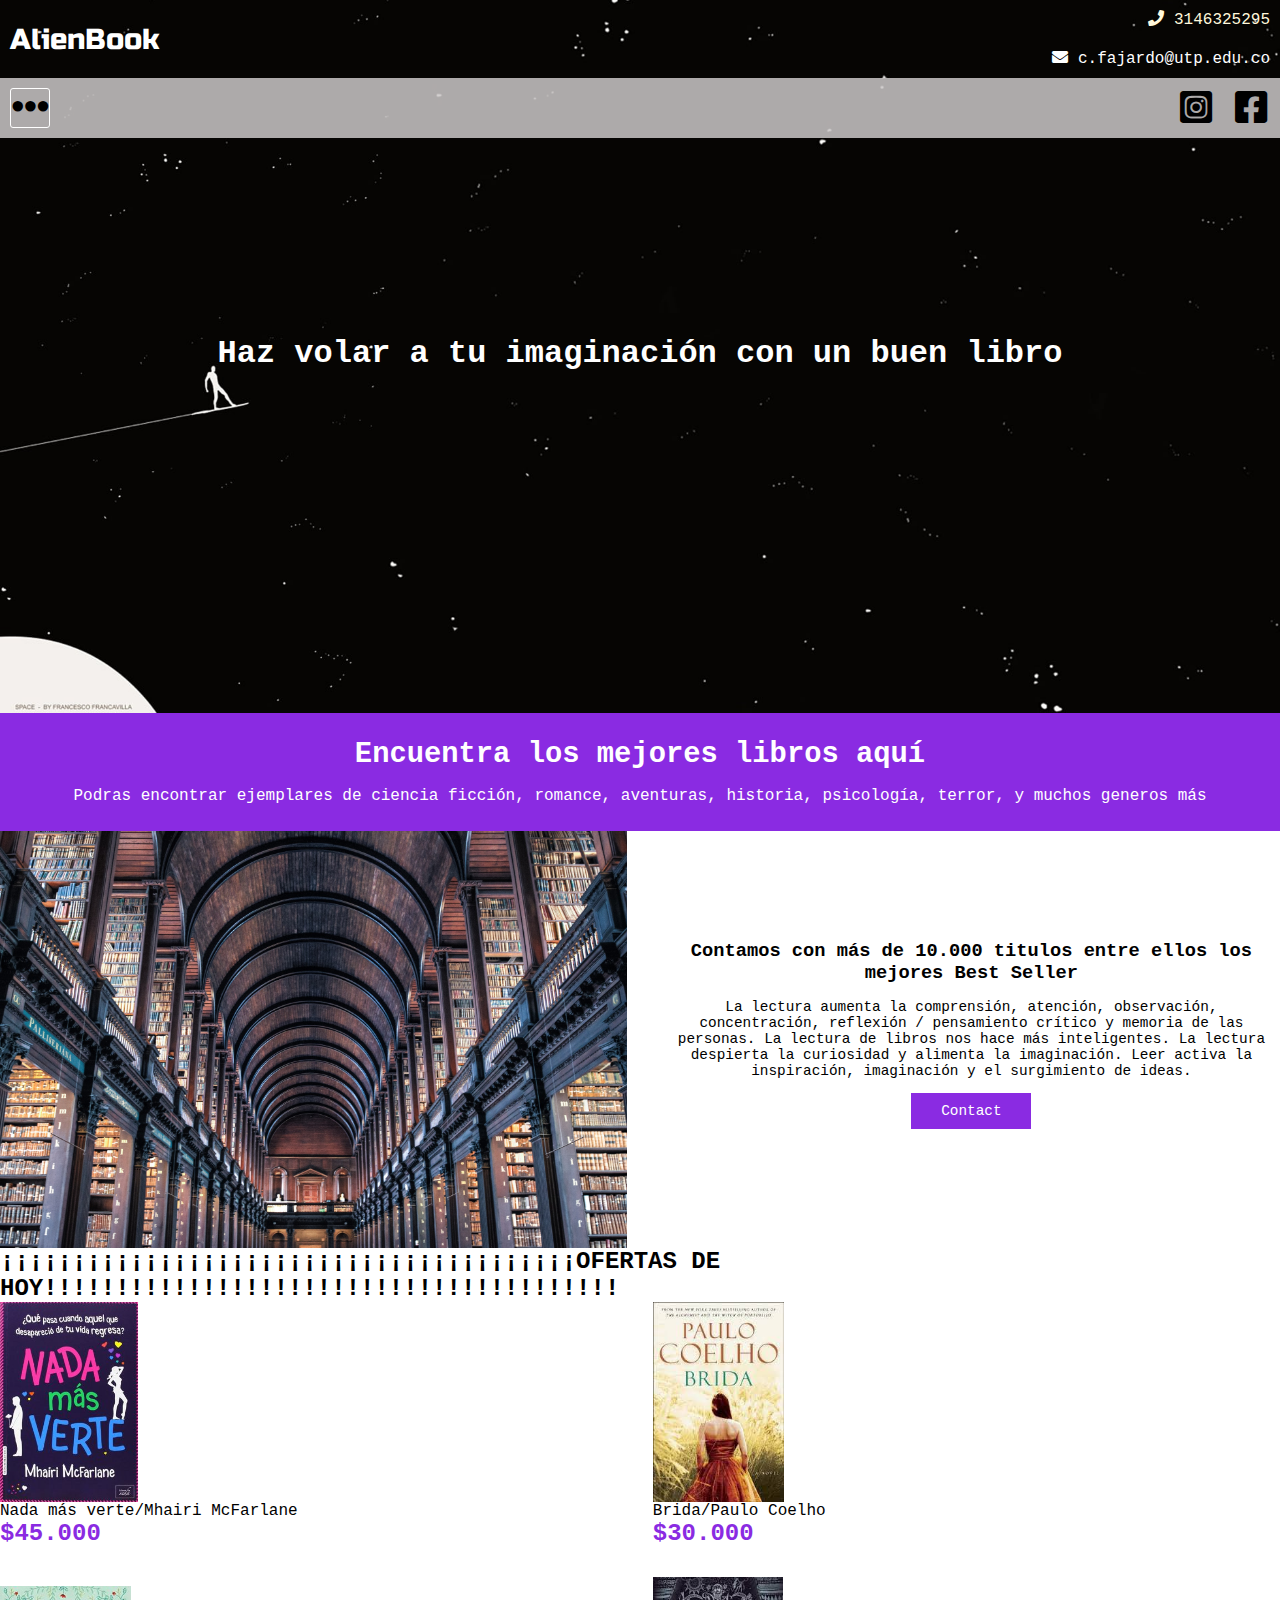
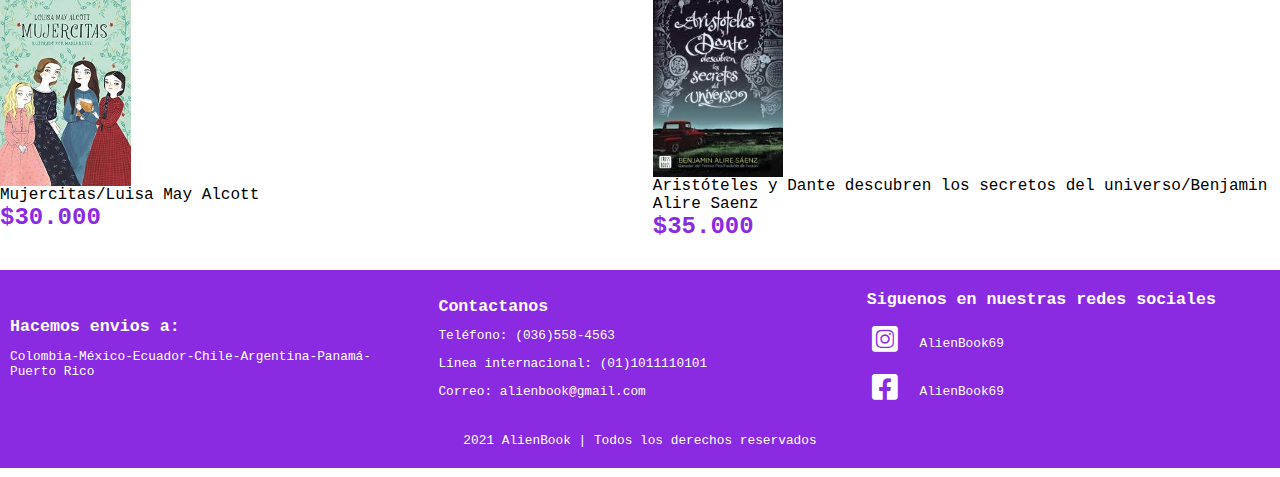
<file: index.html>
<!DOCTYPE html>
<html lang="es">
<head>
    <meta charset="UTF-8">
    <title>AlienBook</title>
    <meta name="viewport" content="width=device-width, user-scalable=no, initial-scale=1.0,
    maximum-scale=3.0, minimun-scale=1.0">
    <link rel="stylesheet" href="css/estilos.css">
    <link rel="stylesheet" href="https://cdnjs.cloudflare.com/ajax/libs/font-awesome/5.15.3/css/all.min.css">
</head>
    <body>
        <header class="main-header">
            <div class="container container--flex">
                <div class="logo-container column column--50">
                    <h1 class="logo">AlienBook</h1>
                </div>
                <div class="main-header__contactInfo column column--50">
                    <p class="main-header__contactInfo__phone">
                        <i class="fas fa-phone" ></i> <span>3146325295</span>
                    </p>
                    <p class="main-header__contactInfo__mail">
                        <i class="fas fa-envelope"></i> <span>c.fajardo@utp.edu.co</span>
                    </p> 
                </div>
            </div>
        </header>
        <nav class="main-nav">
            <div class="container container--flex">
                <snap class="fas fa-ellipsis-h" id="btnmenu"></snap>
                <ul class="menu" id="menu">
                    <li class="menu__item"><a href="/" class="menu__link menu__link--select">Inicio</a></li>
                    <li class="menu__item"><a href="nosotros.html" class="menu__link">Nosotros</a></li>
                    <li class="menu__item"><a href="listaEjemplares.html" class="menu__link">Lista de ejemplares</a></li>
                    <li class="menu__item"><a href="contacto.html" class="menu__link">Contacto</a></li>
                </ul>
                <div><i class="fab fa-instagram-square"></i>
                    <i class="fab fa-facebook-square"></i> 

                </div> 
            </div>
        </nav>
       <section class="banner">
           <img src="Imagenes/silver-surfer-comic-books-marvel-super-heroes-space-wallpaper.jpg" alt="" class="banner__img">
           <div class="banner__content">Haz volar a tu imaginación con un buen libro</div>
       </section>
        <main class="main">
            <section class="group group--color">
                <div class="container">
                    <h2 class="main__title">Encuentra los mejores libros aquí</h2>
                    <p class="main__txt">Podras encontrar ejemplares de ciencia ficción, romance, aventuras, historia, psicología, terror, y muchos generos más</p>
                </div>
            </section>

            <section class="group main__about__description">
                <div class="container container--flex">
                    <div class="column column--50">
                        <img src="Imagenes/pexels-skitterphoto-442420.jpg" alt="">
                    </div>
                    <div class="column column--50">
                        <h3 class="column__title">Contamos con más de 10.000 titulos entre ellos los mejores Best Seller</h3>
                        <p class="column__txt">La lectura aumenta la comprensión, atención, observación, concentración, reflexión / pensamiento crítico y memoria de las personas. La lectura de libros nos hace más inteligentes. La lectura despierta la curiosidad y alimenta la imaginación. Leer activa la inspiración, imaginación y el surgimiento de ideas.</p>
                        <a href="" class="btn btn--contact">Contact</a>
                    </div>
                </div>
                </div>
            </section>
            <section class="group today-special">
                <h2 class="group__tittle">¡¡¡¡¡¡¡¡¡¡¡¡¡¡¡¡¡¡¡¡¡¡¡¡¡¡¡¡¡¡¡¡¡¡¡¡¡¡¡¡OFERTAS DE HOY!!!!!!!!!!!!!!!!!!!!!!!!!!!!!!!!!!!!!!!!</h2>
                <div class="container container--flex">
                    <div class="column column--50-25">
                        <img src="Imagenes/bd9ffe964ba75a3feed144b28aefee21.jpg" alt="" class="today-special__img">
                        <div class="today-special__tittle">Nada más verte/Mhairi McFarlane</div>
                        <div class="today-special__price">$45.000</div>
                    </div>
                    <div class="column column--50-25">
                        <img src="Imagenes/descarga (1).jpg" alt="" class="today-special__img">
                        <div class="today-special__tittle">Brida/Paulo Coelho</div>
                        <div class="today-special__price">$30.000</div>
                    </div>
                    <div class="column column--50-25">
                        <img src="Imagenes/d529d8a4aadeeb30538b5fe7adb4a289.jpg" alt="" class="today-special__img">
                        <div class="today-special__tittle">Mujercitas/Luisa May Alcott</div>
                        <div class="today-special__price">$30.000</div>
                    </div>
                    <div class="column column--50-25">
                        <img src="Imagenes/descarga.jpg" alt="" class="today-special__img">
                        <div class="today-special__tittle">Aristóteles y Dante descubren los secretos del universo/Benjamin Alire Saenz</div>
                        <div class="today-special__price">$35.000</div>
                    </div>
                </div>
            </section>

        </main>
        <footer class="main-footer">
            <div class="container container--flex">
                <div class="column column--33">
                   <h2 class="column__title">Hacemos envios a:</h2>
                   <p class="column__txt">Colombia-México-Ecuador-Chile-Argentina-Panamá-Puerto Rico</p>
                </div>
                <div class="column column--33">
                    <h2 class="column__title">Contactanos</h2>
                    <p class="column__txt">Teléfono: (036)558-4563</p>
                    <p class="column__txt">Línea internacional: (01)1011110101</p>
                    <p class="column__txt">Correo: alienbook@gmail.com</p>
                </div>
                <div class="column column--33">
                    <h2 class="column__title">Siguenos en nuestras redes sociales</h2>
                    <p class="column__txt"><i class="fab fa-instagram-square"></i> <span>AlienBook69</span></p>
                    <p class="column__txt"><i class="fab fa-facebook-square"></i> <span>AlienBook69</span></p>
                </div>
                <p class="copy">2021 AlienBook | Todos los derechos reservados</p>
            </div>
        </footer>
        <script src="js/menu.js"></script>
    </body>
</html>
</file>
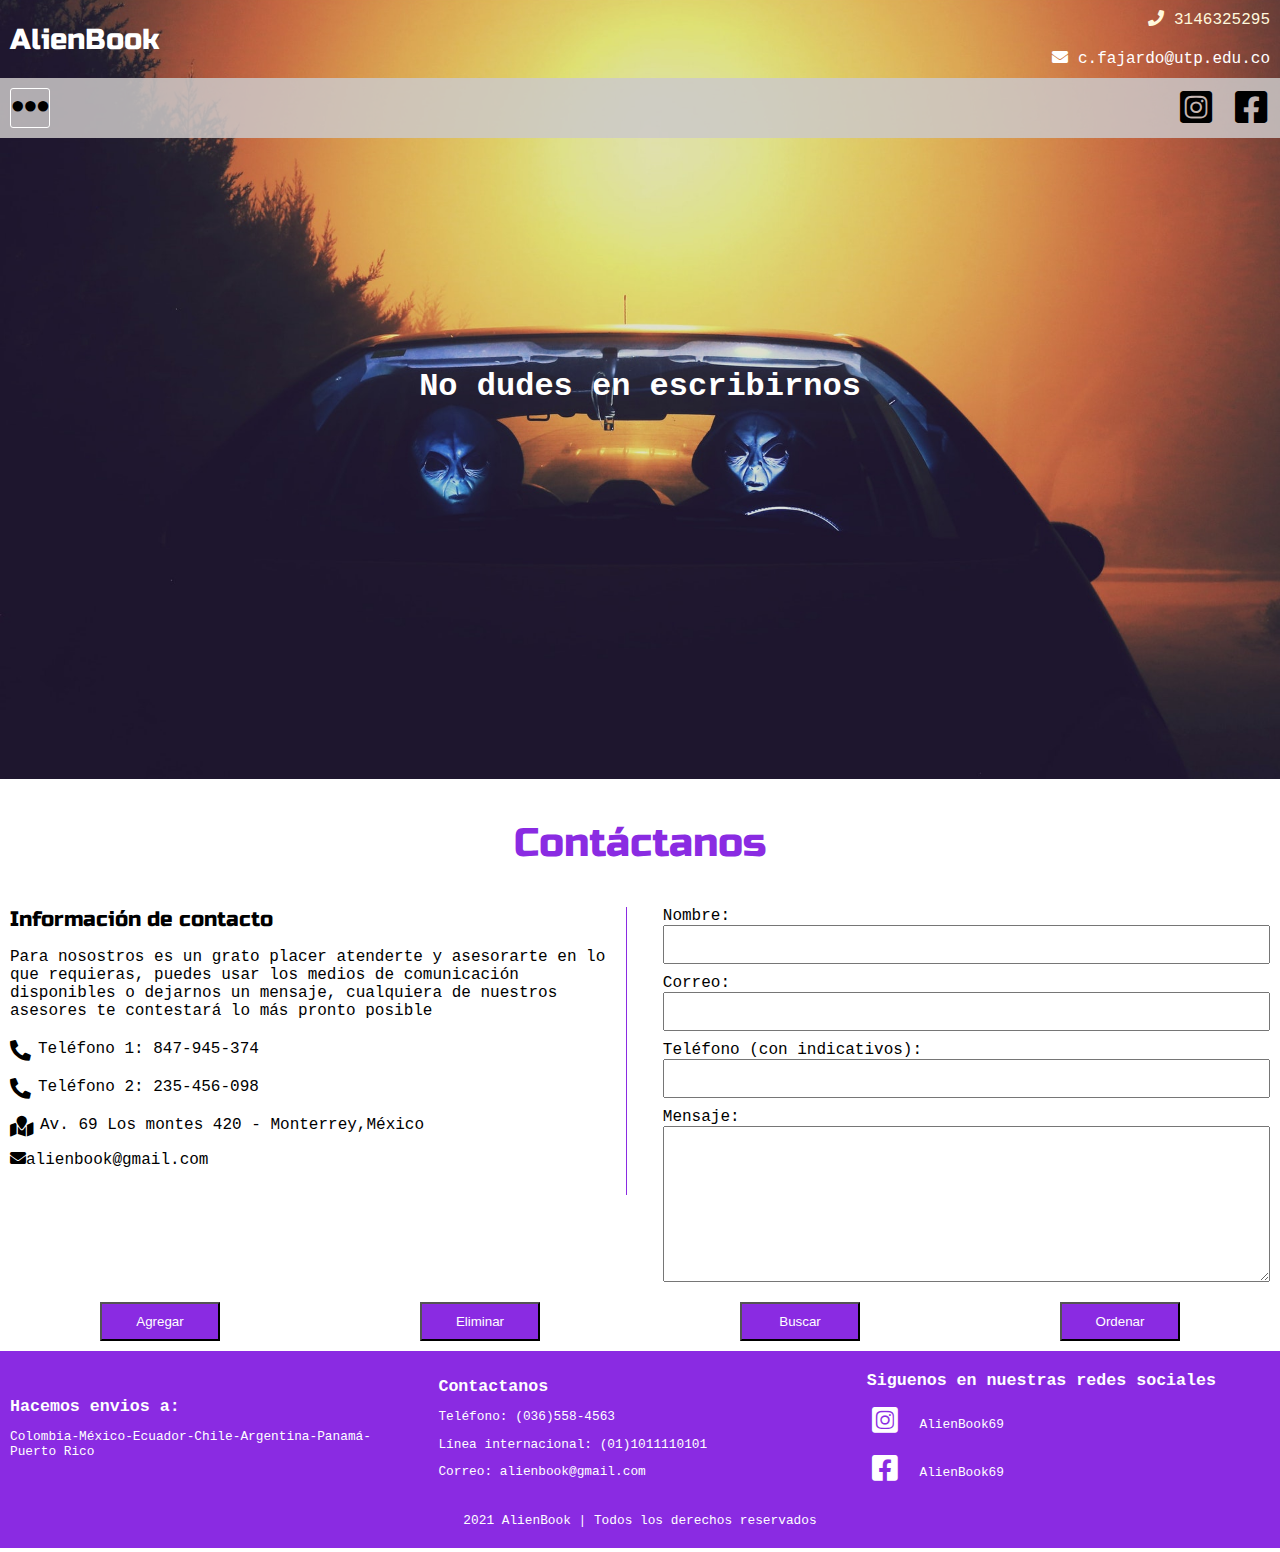
<file: contacto.html>
<!DOCTYPE html>
<html lang="es">
<head>
    <meta charset="UTF-8">
    <title>Contacto|AlienBook</title>
    <meta name="viewport" content="width=device-width, user-scalable=no, initial-scale=1.0,
    maximum-scale=3.0, minimun-scale=1.0">
    <link rel="stylesheet" href="css/estilos.css">
    <link rel="stylesheet" href="css/contacto.css">
    <link rel="stylesheet" href="https://cdnjs.cloudflare.com/ajax/libs/font-awesome/5.15.3/css/all.min.css">
</head>
    <body>
        <header class="main-header">
            <div class="container container--flex">
                <div class="logo-container column column--50">
                    <h1 class="logo">AlienBook</h1>
                </div>
                <div class="main-header__contactInfo column column--50">
                    <p class="main-header__contactInfo__phone">
                        <i class="fas fa-phone" ></i> <span>3146325295</span>
                    </p>
                    <p class="main-header__contactInfo__mail">
                        <i class="fas fa-envelope"></i> <span>c.fajardo@utp.edu.co</span>
                    </p> 
                </div>
            </div>
        </header>
        <nav class="main-nav">
            <div class="container container--flex">
                <snap class="fas fa-ellipsis-h" id="btnmenu"></snap>
                <ul class="menu" id="menu">
                    <li class="menu__item"><a href="index.html" class="menu__link ">Inicio</a></li>
                    <li class="menu__item"><a href="nosotros.html" class="menu__link ">Nosotros</a></li>
                    <li class="menu__item"><a href="listaEjemplares.html" class="menu__link">Lista de ejemplares</a></li>
                    <li class="menu__item"><a href="contacto.html" class="menu__link menu__link--select">Contacto</a></li>
                </ul>
                <div><i class="fab fa-instagram-square"></i>
                    <i class="fab fa-facebook-square"></i> 

                </div> 
            </div>
        </nav>
       <section class="banner">
           <img src="Imagenes/pexels-miriam-espacio-365625 (1).jpg" alt="" class="banner__img">
           <div class="banner__content">No dudes en escribirnos</div>
       </section>


        <main class="main">
            <section class="group contact">
                <h2 class="group__title">Contáctanos</h2>
                <div class="container container--flex">
                    <div class="contact-information column column--50">
                        <h3 class="column__title">Información de contacto</h3>
                        <p class="column__txt">Para nosostros es un grato placer atenderte y asesorarte en lo que requieras, puedes usar los medios de comunicación disponibles o dejarnos un mensaje, cualquiera de nuestros asesores te contestará lo más pronto posible</p>
                        <p class="column__txt"><i class="fas fa-phone-alt"></i>Teléfono 1: 847-945-374</p>
                        <p class="column__txt"><i class="fas fa-phone-alt"></i>Teléfono 2: 235-456-098</p>
                        <p class="column__txt"><i class="fas fa-map-marked"></i>Av. 69 Los montes 420 - Monterrey,México</p>
                        <p class="column__txt"><i class="fas fa-envelope"></i>alienbook@gmail.com</p>
                    </div>
                    <form action="" method="POST" class="formulario column column--50">
                        <label for="" class="formulario__label">Nombre: </label>
                        <input type="text" class="formulario__input-txt" name="nombreC">
                        <label for="" class="formulario__label">Correo: </label>
                        <input type="text" class="formulario__input-txt" name="correoC">
                        <label for="" class="formulario__label">Teléfono (con indicativos): </label>
                        <input type="text" class="formulario__input-txt" name="telefonoC">
                        <label for="" class="formulario__label">Mensaje: </label>
                        <textarea name="mensajeC" id="" cols="30" rows="10" class="formulario__textarea"></textarea>
                    
                    
                </form>
                <button onclick="AgregarC()" class="btn formularo__btn">Agregar
                </button>
                <button onclick="EliminarC()" class="btn formularo__btn">Eliminar
                </button>
                <button onclick="BuscarC()" class="btn formularo__btn">Buscar
                </button>
                <button onclick="Ordenar()" class="btn formularo__btn">Ordenar
                </button>
                </div>
            </section>
        </main>


        <footer class="main-footer">
            <div class="container container--flex">
                <div class="column column--33">
                   <h2 class="column__title">Hacemos envios a:</h2>
                   <p class="column__txt">Colombia-México-Ecuador-Chile-Argentina-Panamá-Puerto Rico</p>
                </div>
                <div class="column column--33">
                    <h2 class="column__title">Contactanos</h2>
                    <p class="column__txt">Teléfono: (036)558-4563</p>
                    <p class="column__txt">Línea internacional: (01)1011110101</p>
                    <p class="column__txt">Correo: alienbook@gmail.com</p>
                </div>
                <div class="column column--33">
                    <h2 class="column__title">Siguenos en nuestras redes sociales</h2>
                    <p class="column__txt"><i class="fab fa-instagram-square"></i> <span>AlienBook69</span></p>
                    <p class="column__txt"><i class="fab fa-facebook-square"></i> <span>AlienBook69</span></p>
                </div>
                <p class="copy">2021 AlienBook | Todos los derechos reservados</p>
            </div>
        </footer>
        <script src="js/menu.js"></script>
        <script src="js/op_vectores.js"></script>

    </body>
</html>
</file>
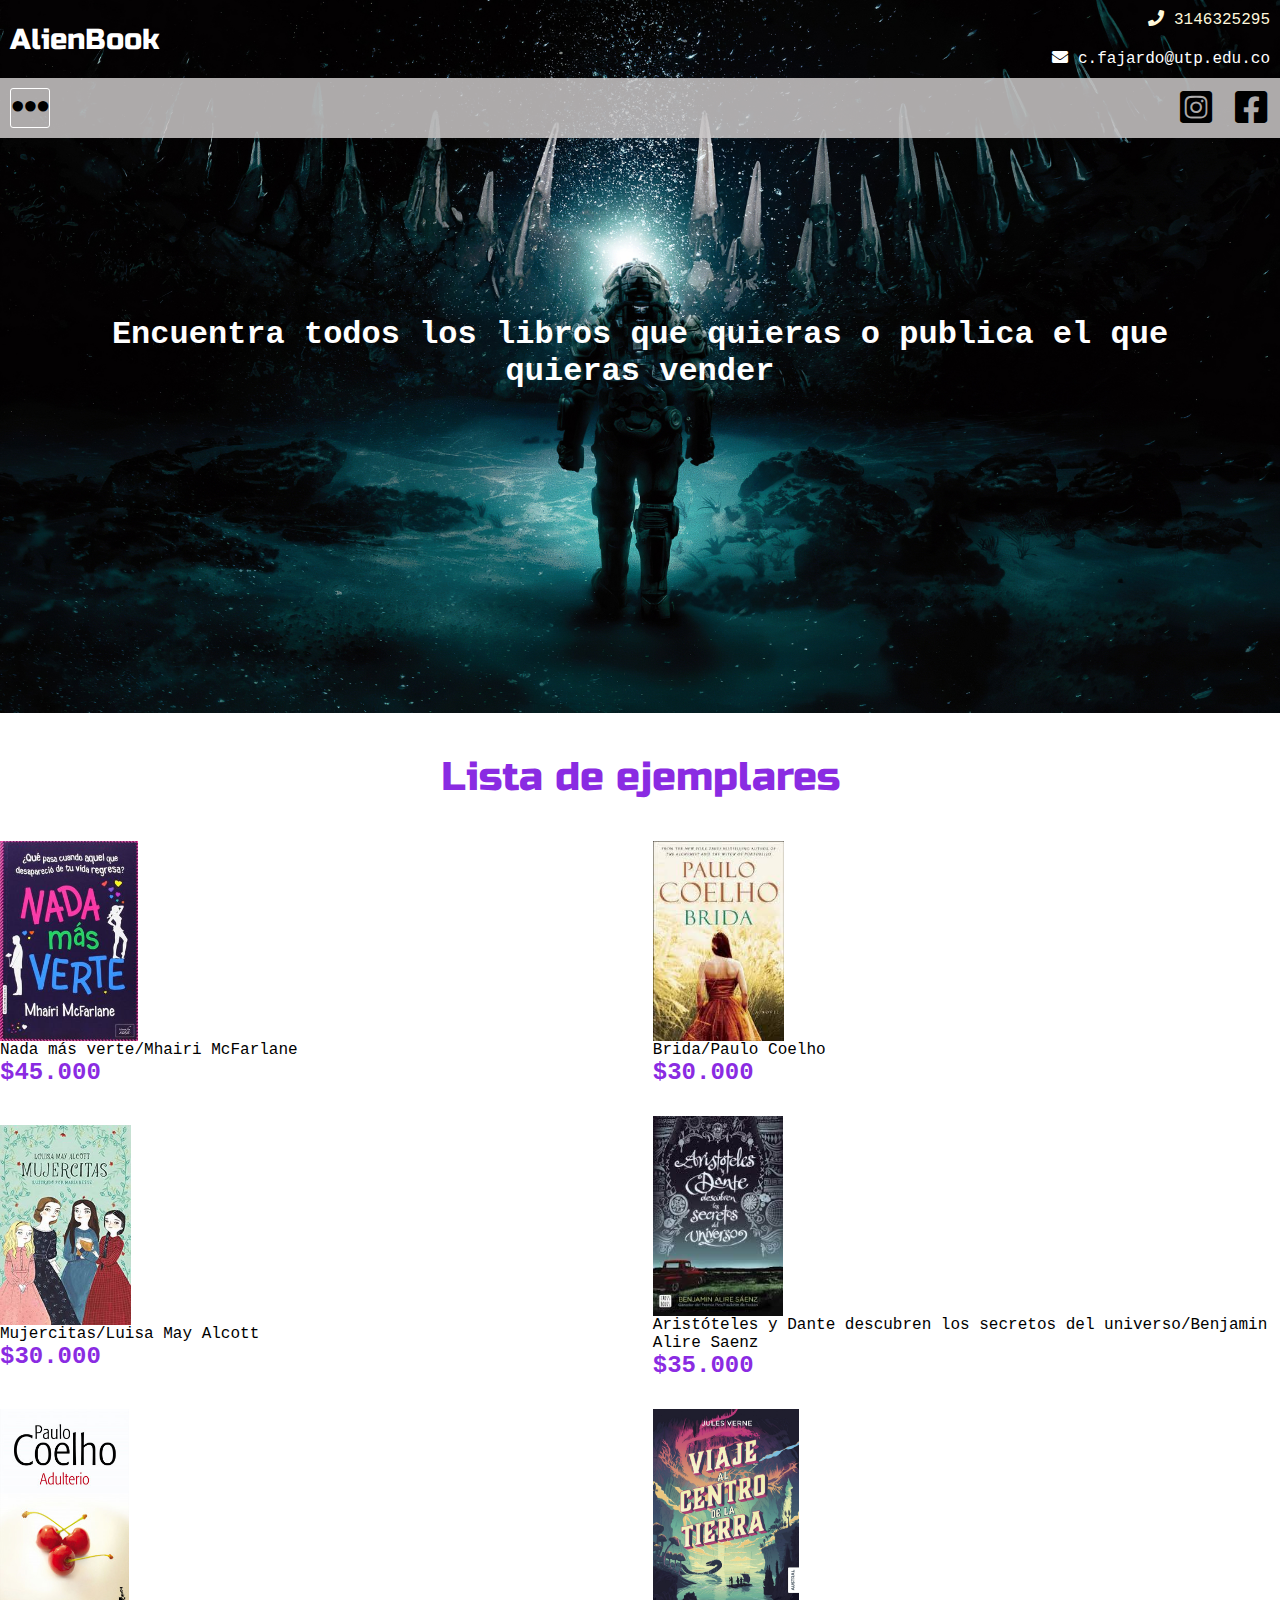
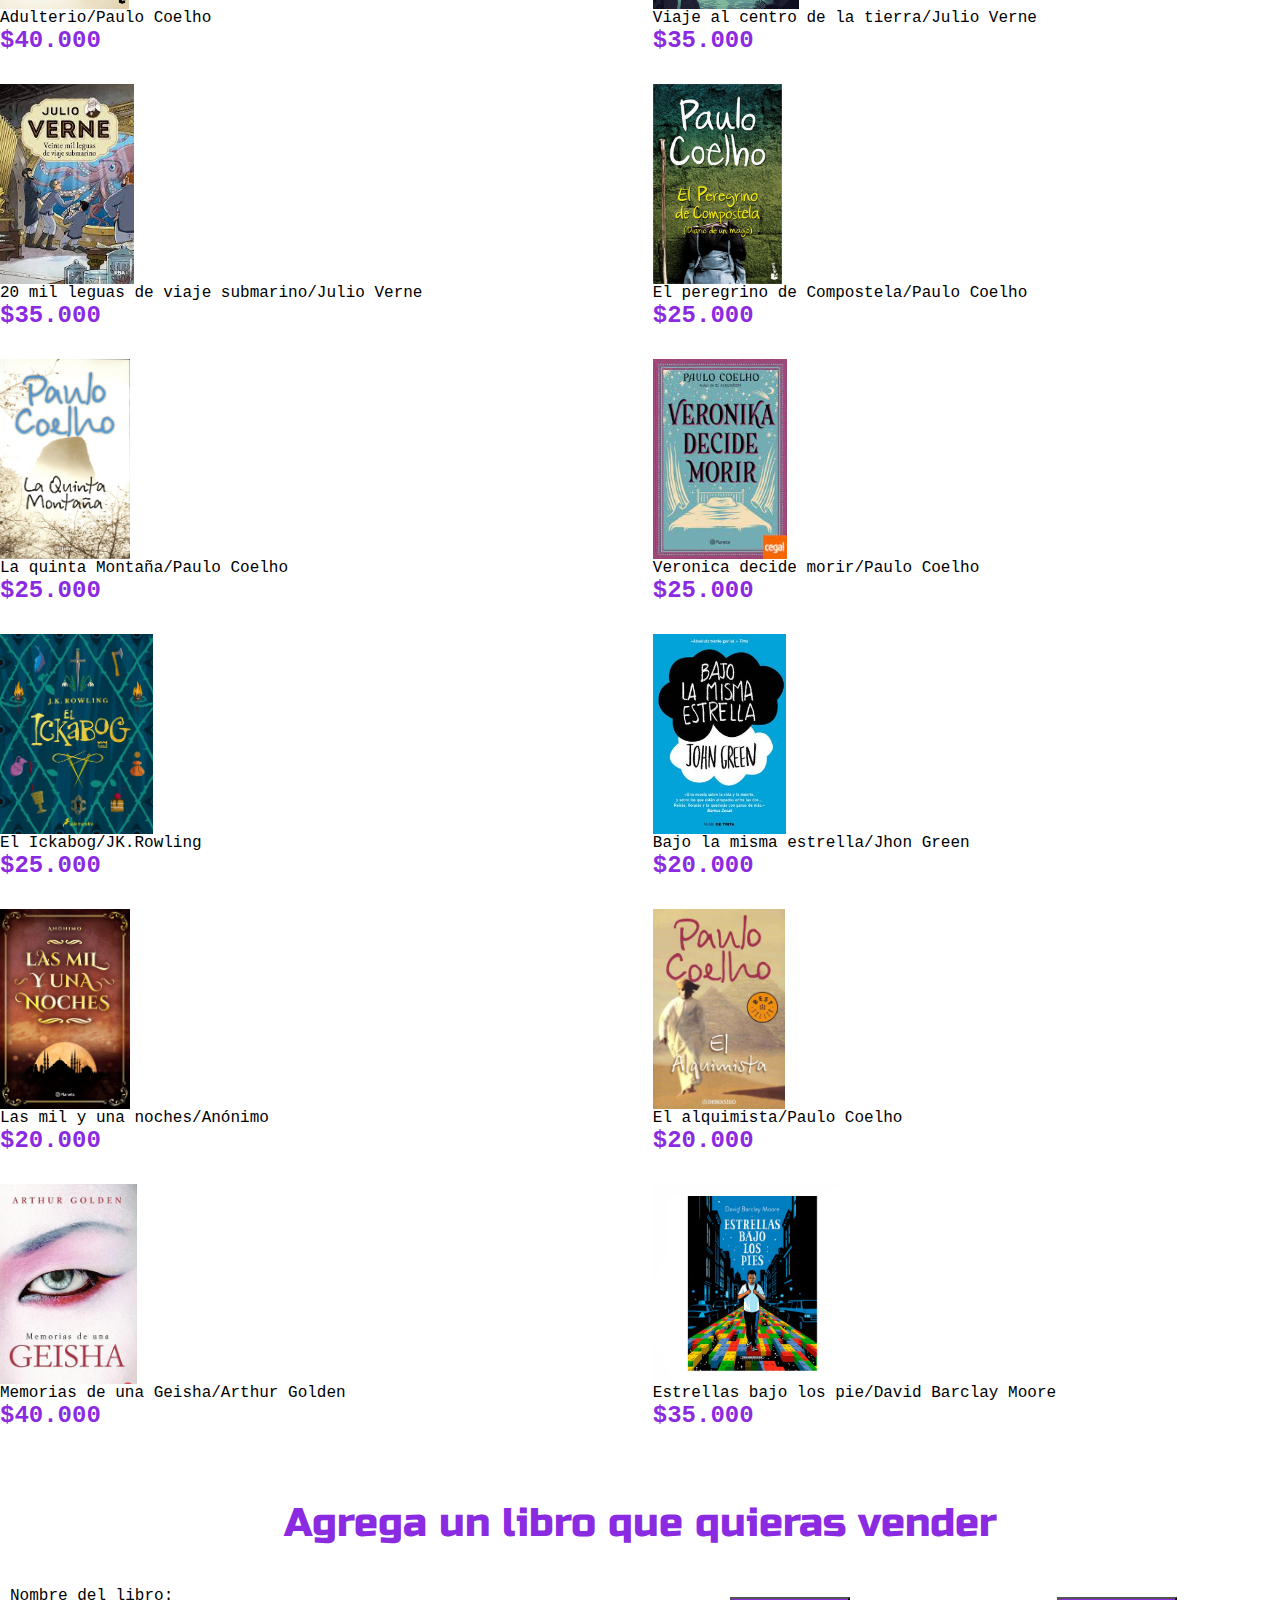
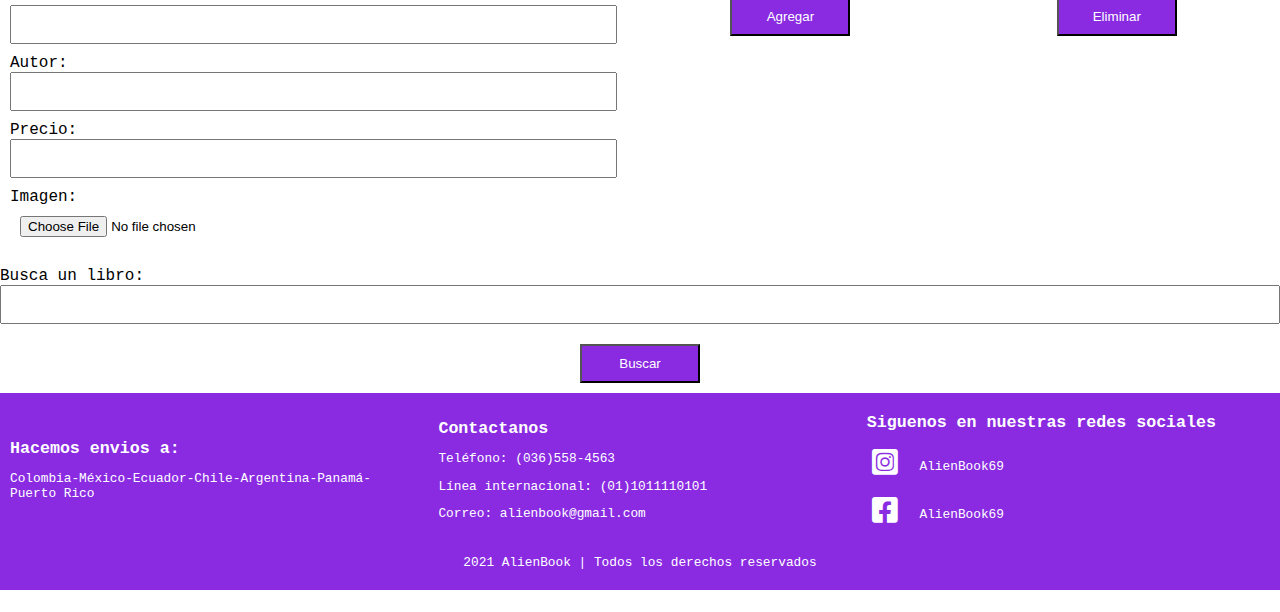
<file: listaEjemplares.html>
<!DOCTYPE html>
<html lang="es">
<head>
    <meta charset="UTF-8">
    <title>Ejemplares|AlienBook</title>
    <meta name="viewport" content="width=device-width, user-scalable=no, initial-scale=1.0,
    maximum-scale=3.0, minimun-scale=1.0">
    <link rel="stylesheet" href="css/estilos.css">
    <link rel="stylesheet" href="css/contacto.css">
    <link rel="stylesheet" href="https://cdnjs.cloudflare.com/ajax/libs/font-awesome/5.15.3/css/all.min.css">

</head>
    <body>
        <header class="main-header">
            <div class="container container--flex">
                <div class="logo-container column column--50">
                    <h1 class="logo">AlienBook</h1>
                </div>
                <div class="main-header__contactInfo column column--50">
                    <p class="main-header__contactInfo__phone">
                        <i class="fas fa-phone" ></i> <span>3146325295</span>
                    </p>
                    <p class="main-header__contactInfo__mail">
                        <i class="fas fa-envelope"></i> <span>c.fajardo@utp.edu.co</span>
                    </p> 
                </div>
            </div>
        </header>
        <nav class="main-nav">
            <div class="container container--flex">
                <snap class="fas fa-ellipsis-h" id="btnmenu"></snap>
                <ul class="menu" id="menu">
                    <li class="menu__item"><a href="index.html" class="menu__link ">Inicio</a></li>
                    <li class="menu__item"><a href="nosotros.html" class="menu__link ">Nosotros</a></li>
                    <li class="menu__item"><a href="listaEjemplares.html" class="menu__link menu__link--select">Lista de ejemplares</a></li>
                    <li class="menu__item"><a href="contacto.html" class="menu__link ">Contacto</a></li>
                </ul>
                <div><i class="fab fa-instagram-square"></i>
                    <i class="fab fa-facebook-square"></i> 

                </div> 
            </div>
        </nav>
       <section class="banner">
           <img src="Imagenes/astronauta-bajo-el-agua_3840x2160_xtrafondos.com.jpg" alt="" class="banner__img">
           <div class="banner__content">Encuentra todos los libros que quieras o publica el que quieras vender</div>
       </section>


        <main class="main">
            <section class="group today-special">
                <h2 class="group__title">Lista de ejemplares</h2>
                <div class="container container--flex">
                    <div class="column column--50-25">
                        <img src="Imagenes/bd9ffe964ba75a3feed144b28aefee21.jpg" alt="" class="today-special__img">
                        <div class="today-special__tittle">Nada más verte/Mhairi McFarlane</div>
                        <div class="today-special__price">$45.000</div>
                    </div>
                    <div class="column column--50-25">
                        <img src="Imagenes/descarga (1).jpg" alt="" class="today-special__img">
                        <div class="today-special__tittle">Brida/Paulo Coelho</div>
                        <div class="today-special__price">$30.000</div>
                    </div>
                    <div class="column column--50-25">
                        <img src="Imagenes/d529d8a4aadeeb30538b5fe7adb4a289.jpg" alt="" class="today-special__img">
                        <div class="today-special__tittle">Mujercitas/Luisa May Alcott</div>
                        <div class="today-special__price">$30.000</div>
                    </div>
                    <div class="column column--50-25">
                        <img src="Imagenes/descarga.jpg" alt="" class="today-special__img">
                        <div class="today-special__tittle">Aristóteles y Dante descubren los secretos del universo/Benjamin Alire Saenz</div>
                        <div class="today-special__price">$35.000</div>
                    </div>
                    <div class="column column--50-25">
                        <img src="Imagenes/portada_adulterio_paulo-coelho_201506282350.jpg" alt="" class="today-special__img">
                        <div class="today-special__tittle">Adulterio/Paulo Coelho</div>
                        <div class="today-special__price">$40.000</div>
                    </div>
                    <div class="column column--50-25">
                        <img src="Imagenes/91zIwQ1iI1L.jpg" alt="" class="today-special__img">
                        <div class="today-special__tittle">Viaje al centro de la tierra/Julio Verne</div>
                        <div class="today-special__price">$35.000</div>
                    </div>
                    <div class="column column--50-25">
                        <img src="Imagenes/descarga.jfif" alt="" class="today-special__img">
                        <div class="today-special__tittle">20 mil leguas de viaje submarino/Julio Verne</div>
                        <div class="today-special__price">$35.000</div>
                    </div>
                    <div class="column column--50-25">
                        <img src="Imagenes/81If1iAoT0L (1).jpg"" class="today-special__img">
                        <div class="today-special__tittle">El peregrino de Compostela/Paulo Coelho</div>
                        <div class="today-special__price">$25.000</div>
                    </div>
                    <div class="column column--50-25">
                        <img src="Imagenes/01332ea00d06c81c445f6b2f7f6b5cfd.jpg"" class="today-special__img">
                        <div class="today-special__tittle">La quinta Montaña/Paulo Coelho</div>
                        <div class="today-special__price">$25.000</div>
                    </div>
                    <div class="column column--50-25">
                        <img src="Imagenes/descarga (2).jpg"" class="today-special__img">
                        <div class="today-special__tittle">Veronica decide morir/Paulo Coelho</div>
                        <div class="today-special__price">$25.000</div>
                    </div>
                    <div class="column column--50-25">
                        <img src="Imagenes/el_ickabog_portada.jpg" class="today-special__img">
                        <div class="today-special__tittle">El Ickabog/JK.Rowling</div>
                        <div class="today-special__price">$25.000</div>
                    </div>
                    <div class="column column--50-25">
                        <img src="Imagenes/f267cdd7d83a8b08394786f07f950ea1.jpg" class="today-special__img">
                        <div class="today-special__tittle">Bajo la misma estrella/Jhon Green</div>
                        <div class="today-special__price">$20.000</div>
                    </div>
                    <div class="column column--50-25">
                        <img src="Imagenes/Portada-del-libro-Las-mil-y-una-noches.jpg" class="today-special__img">
                        <div class="today-special__tittle">Las mil y una noches/Anónimo</div>
                        <div class="today-special__price">$20.000</div>
                    </div>
                    <div class="column column--50-25">
                        <img src="Imagenes/mejores-libros-de-paulo-coelho-alquimista-600x907.jpg" class="today-special__img">
                        <div class="today-special__tittle">El alquimista/Paulo Coelho</div>
                        <div class="today-special__price">$20.000</div>
                    </div>
                    <div class="column column--50-25">
                        <img src="Imagenes/geisha.jpg" class="today-special__img">
                        <div class="today-special__tittle">Memorias de una Geisha/Arthur Golden</div>
                        <div class="today-special__price">$40.000</div>
                    </div>
                    <div class="column column--50-25">
                        <img src="Imagenes/estrellas-bajo-tus-pies-9789583059414.jpg" class="today-special__img">
                        <div class="today-special__tittle">Estrellas bajo los pie/David Barclay Moore</div>
                        <div class="today-special__price">$35.000</div>
                    </div>
                </div>
            </section>
            <section class="group contact">
                <h2 class="group__title">Agrega un libro que quieras vender</h2>
                <div class="container container--flex">
                    <form action="" method="POST" class="formulario column column--50">
                        <label for="" class="formulario__label">Nombre del libro: </label>
                        <input type="text" class="formulario__input-txt" name="nombre">
                        <label for="" class="formulario__label">Autor: </label>
                        <input type="text" class="formulario__input-txt" name="autor">
                        <label for="" class="formulario__label">Precio: </label>
                        <input type="text" class="formulario__input-txt" name="precio">
                        <label for="" class="formulario__label">Imagen: </label>
                        <input type="file" class="formulario__input-txt" name="imagen">
                        
                    </form>
                    <button onclick="Agregar()" class="btn formularo__btn">Agregar
                    </button>
                    <button onclick="Eliminar()" class="btn formularo__btn">Eliminar
                    </button>
                    <label for="" class="formulario__label">Busca un libro: </label>
                        <input type="text" class="formulario__input-txt" name="buscar">
                        <button onclick="Buscar()" class="btn formularo__btn">Buscar
                        </button>
                </div>
            </section>
        </main>


        <footer class="main-footer">
            <div class="container container--flex">
                <div class="column column--33">
                   <h2 class="column__title">Hacemos envios a:</h2>
                   <p class="column__txt">Colombia-México-Ecuador-Chile-Argentina-Panamá-Puerto Rico</p>
                </div>
                <div class="column column--33">
                    <h2 class="column__title">Contactanos</h2>
                    <p class="column__txt">Teléfono: (036)558-4563</p>
                    <p class="column__txt">Línea internacional: (01)1011110101</p>
                    <p class="column__txt">Correo: alienbook@gmail.com</p>
                </div>
                <div class="column column--33">
                    <h2 class="column__title">Siguenos en nuestras redes sociales</h2>
                    <p class="column__txt"><i class="fab fa-instagram-square"></i> <span>AlienBook69</span></p>
                    <p class="column__txt"><i class="fab fa-facebook-square"></i> <span>AlienBook69</span></p>
                </div>
                <p class="copy">2021 AlienBook | Todos los derechos reservados</p>
            </div>
        </footer>
        <script src="js/menu.js"></script>
        <script src="js/add.js"></script>
        <script src="js/controlador.js"></script>
        
    </body>
</html>
</file>
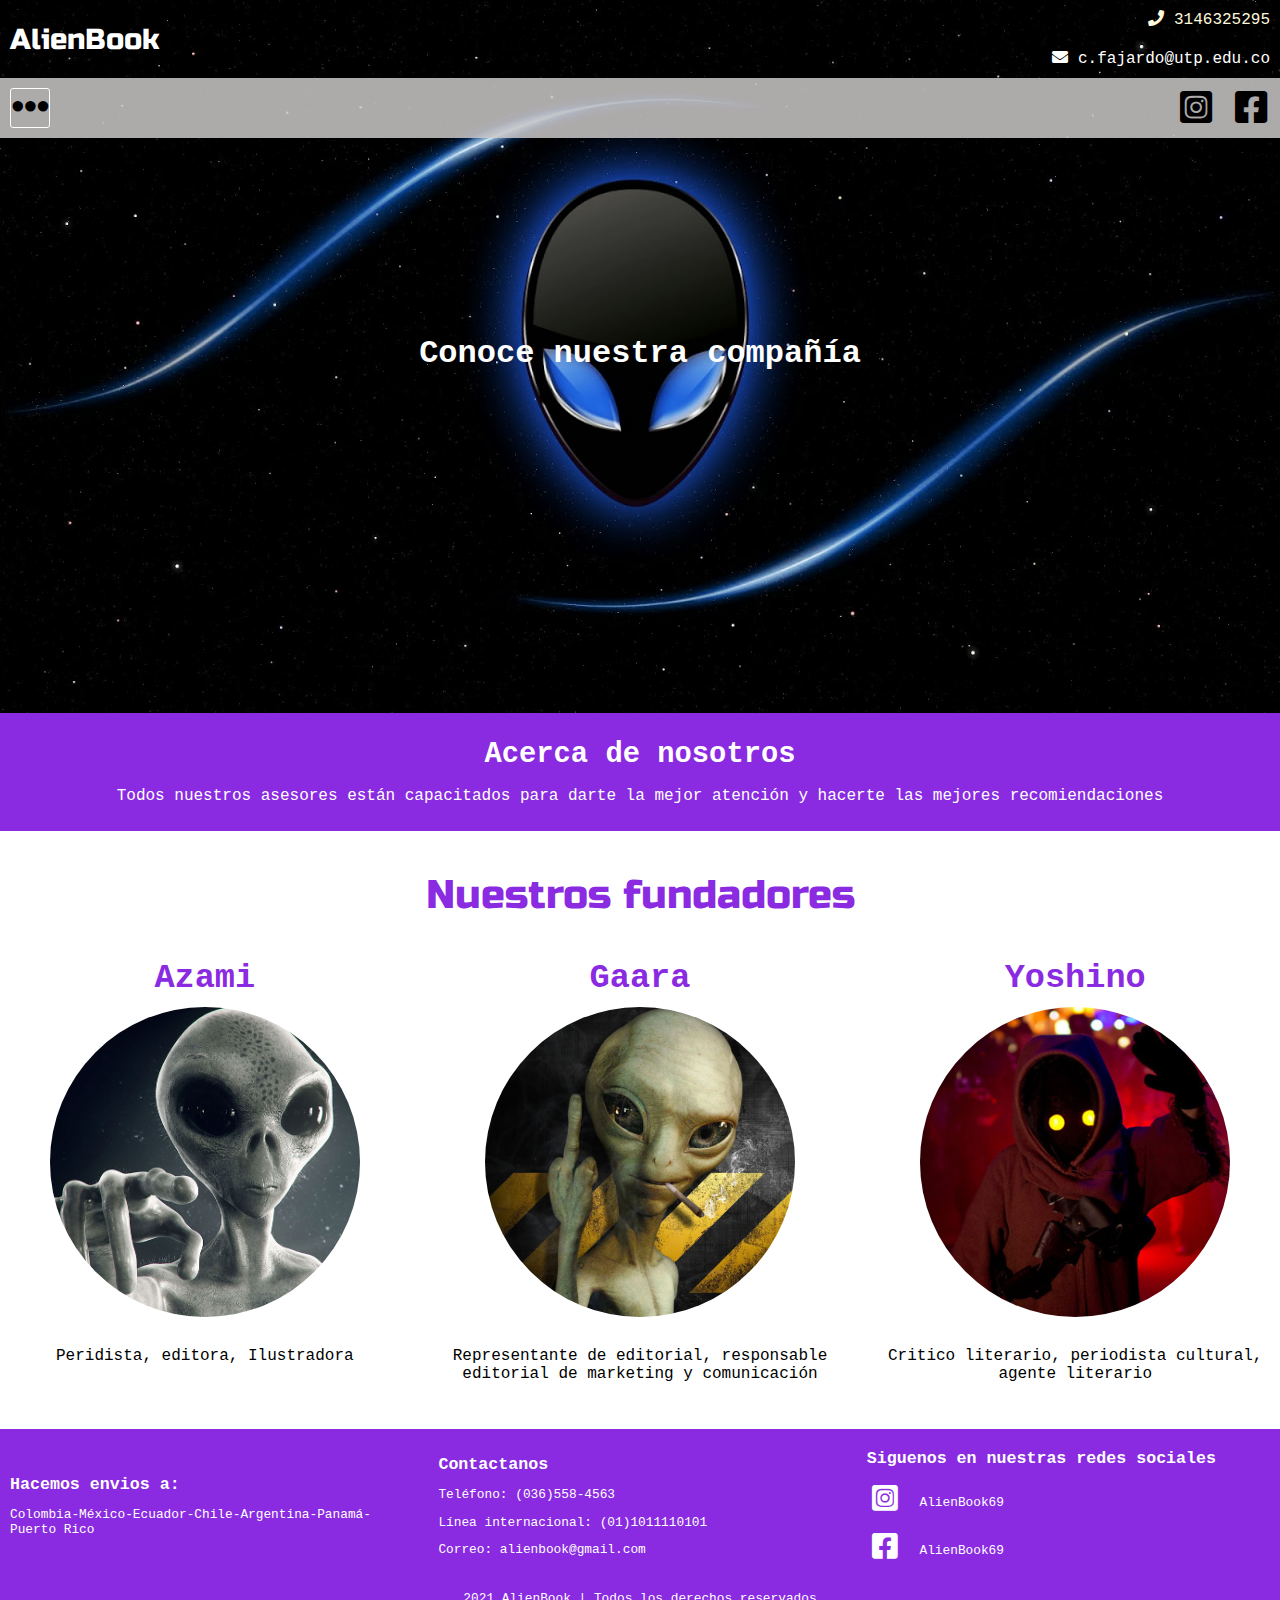
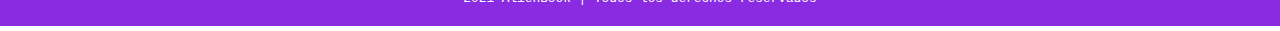
<file: nosotros.html>
<!DOCTYPE html>
<html lang="es">
<head>
    <meta charset="UTF-8">
    <title>Nosotros|AlienBook</title>
    <meta name="viewport" content="width=device-width, user-scalable=no, initial-scale=1.0,
    maximum-scale=3.0, minimun-scale=1.0">
    <link rel="stylesheet" href="css/estilos.css">
    <link rel="stylesheet" href="css/nosotros.css">
    <link rel="stylesheet" href="https://cdnjs.cloudflare.com/ajax/libs/font-awesome/5.15.3/css/all.min.css">
</head>
    <body>
        <header class="main-header">
            <div class="container container--flex">
                <div class="logo-container column column--50">
                    <h1 class="logo">AlienBook</h1>
                </div>
                <div class="main-header__contactInfo column column--50">
                    <p class="main-header__contactInfo__phone">
                        <i class="fas fa-phone" ></i> <span>3146325295</span>
                    </p>
                    <p class="main-header__contactInfo__mail">
                        <i class="fas fa-envelope"></i> <span>c.fajardo@utp.edu.co</span>
                    </p> 
                </div>
            </div>
        </header>
        <nav class="main-nav">
            <div class="container container--flex">
                <snap class="fas fa-ellipsis-h" id="btnmenu"></snap>
                <ul class="menu" id="menu">
                    <li class="menu__item"><a href="index.html" class="menu__link ">Inicio</a></li>
                    <li class="menu__item"><a href="nosotros.html" class="menu__link menu__link--select">Nosotros</a></li>
                    <li class="menu__item"><a href="listaEjemplares.html" class="menu__link">Lista de ejemplares</a></li>
                    <li class="menu__item"><a href="contacto.html" class="menu__link">Contacto</a></li>
                </ul>
                <div><i class="fab fa-instagram-square"></i>
                    <i class="fab fa-facebook-square"></i> 

                </div> 
            </div>
        </nav>
       <section class="banner">
           <img src="Imagenes/banner.jpg" alt="" class="banner__img">
           <div class="banner__content">Conoce nuestra compañía</div>
       </section>
        <main class="main">
            <section class="group group--color">
                <div class="container">
                    <h2 class="main__title">Acerca de nosotros</h2>
                    <p class="main__txt">Todos nuestros asesores están capacitados para darte la mejor atención y hacerte las mejores recomiendaciones</p>
                </div>
            </section>
            <section class="group our-team">
                <h2 class="group__title">Nuestros fundadores</h2>
                <div class="container container--flex">
                    <div class="column column--33">
                        <h3 class="our-team__title">Azami</h3>
                        <img src="Imagenes/Alien1.jpg" alt="" class="our-team__img">
                        <p class="our-team__txt">Peridista, editora, Ilustradora</p>
                    </div>
                    <div class="column column--33">
                        <h3 class="our-team__title">Gaara</h3>
                        <img src="Imagenes/alien2.png" alt="" class="our-team__img">
                        <p class="our-team__txt">Representante de editorial, responsable editorial de marketing y comunicación</p>
                    </div>
                    <div class="column column--33">
                        <h3 class="our-team__title">Yoshino</h3>
                        <img src="Imagenes/alien3.jpg" alt="" class="our-team__img">
                        <p class="our-team__txt">Critico literario, periodista cultural, agente literario</p>
                    </div>
                </div>
            </section>

        </main>
        <footer class="main-footer">
            <div class="container container--flex">
                <div class="column column--33">
                   <h2 class="column__title">Hacemos envios a:</h2>
                   <p class="column__txt">Colombia-México-Ecuador-Chile-Argentina-Panamá-Puerto Rico</p>
                </div>
                <div class="column column--33">
                    <h2 class="column__title">Contactanos</h2>
                    <p class="column__txt">Teléfono: (036)558-4563</p>
                    <p class="column__txt">Línea internacional: (01)1011110101</p>
                    <p class="column__txt">Correo: alienbook@gmail.com</p>
                </div>
                <div class="column column--33">
                    <h2 class="column__title">Siguenos en nuestras redes sociales</h2>
                    <p class="column__txt"><i class="fab fa-instagram-square"></i> <span>AlienBook69</span></p>
                    <p class="column__txt"><i class="fab fa-facebook-square"></i> <span>AlienBook69</span></p>
                </div>
                <p class="copy">2021 AlienBook | Todos los derechos reservados</p>
            </div>
        </footer>
        <script src="js/menu.js"></script>
    </body>
</html>
</file>
<file: css/estilos.css>
@import url('https://fonts.googleapis.com/css2?family=Cormorant+Garamond:ital,wght@0,300;1,300&family=Russo+One&display=swap');

*{
    box-sizing: border-box;
}
body{
    font-family: 'IBM Plex Mono', monospace;
    margin: 0;
}
/*Estilos base*/
img{
    display: block;
    max-width: 100%;
}
h1, h2, h3, h4, h5, h6{
    margin: 0;
}
.container{
    width: 100%;
    margin: auto;
}
.container--flex{
    display: flex;
    flex-wrap: wrap;
    justify-content: space-between;
    align-items: center;
}
.column{
    width: 100%;
}
/*Estilos Header*/

.main-header{
    width: 100%;
}
.logo{
    font-size: 1.8em;
    color:blueviolet;
    padding: 10px;
    font-family: 'Russo One', sans-serif;
    font-weight: 200;
}
.main-header__contactInfo__phone{
    background: blueviolet;
    color: cornsilk;
    margin: 0 auto;
    padding: 10px;
}

.main-header__contactInfo__mail{
    margin: 0 auto;
    padding: 10px;
}

/*Estilos del menu*/
.main-nav{
    width: 100%;
    position: relative;
    z-index: 2000;
    padding: 10px;
}

.fa-ellipsis-h{
    display: block;
    color: black;
    border: 1px solid white;
    border-radius: 3px;
    width: 40px;
    height: 40px;
    line-height: 45px;
    text-align: center;
    cursor: pointer;
    font-size: 2.3em;
}

.fa-instagram-square{
    display: flex;
    justify-content: space-between;
    color: black;
    margin-left: 10px;
    display: flex;
    justify-content: center;
    align-items: center;
    font-size: 2.3em;
    width: 35px;
    height: 35px;
}

.fa-facebook-square{
    display: flex;
    justify-content: space-between;
    color: black;
    margin-left: 10px;
    display: flex;
    justify-content: center;
    align-items: center;
    font-size: 2.3em;
    width: 35px;
    height: 35px;
    
}

.menu{
    position: absolute;
    top: 60px;
    left: 0;
    width: 100%;
    background: rgba(238, 238, 238, 0.85);
    padding: 0;
    margin: 0;
    list-style: none;
    text-align: center;
    height: 0;
    overflow: hidden;
    transition: height .3s linear;
}

.menu__link{
    display: block;
    padding: 15px;
    color: black;
    text-decoration: none;
}

.menu__link:hover{
    background: blueviolet;
}

.menu__link--select{
    background: blueviolet;
}

.mostrar{
    height: 196px;
}

/*Estilos del Banner*/

.banner{
    margin-top: -60px;
    position: relative;
}
.banner__content{
    width: 90%;
    color: white;
    text-align: center;
    position: absolute;
    z-index: 1500;
    top: 50%;
    font-family: 'IBM Plex Mono', monospace;
    left: 50%;
    transform: translateX(-50%) translateY(-50%);
    font-size: 4em;
    font-weight: bold;
}

/*Estilos del contenido*/

.group--color .container{
    background: blueviolet;
    color: white;
    padding: 10px;
    text-align: center;
}

.main__title{
    margin: 15px 0;
    font-size: 1.8em;
    text-align: center;
    font-family: 'IBM Plex Mono', monospace;

}

.column__title{
    font-size: 1.3em;
}

.group__title{
    font-family: 'IBM Plex Mono', monospace;
    text-align: center;
    color: blueviolet;
    font-weight: 100;
    font-size: 2.5em;
    margin: 40px;
}

.main__about__description .column:nth-child(2){
    padding: 10px;
    text-align: center;
}

.btn{
    display: block;
    text-align: center;
    text-decoration: none;
    width: 120px;
    background: blueviolet;
    color: white;
    padding: 10px;
    margin: 10px auto;
}

.today-special .column{
    margin-bottom: 30px;
}

.totay-special__img{
    margin: auto;
    max-width: 350px;
}

.today-special__title {
    text-align: center;
    font-size: 1.3em;
    padding-top: 10px;
    padding-bottom: 20px;
}

.today-special__price{
    font-size: 1.5em;
    color: blueviolet;
    font-weight: bold;
    
}

/*Estilos del footer*/
.main-footer{
    background: blueviolet;
    color: white;
    padding: 10px;
    padding-top: 20px;
    padding-bottom: 20px;
    font-size: .8em;
}

.copy{
    text-align: center;
    margin: auto;
    margin-top: 15px;
}

.main-footer [class*="fa-instagram-square"]{
    color: white;
    text-decoration: none;
}

.main-footer [class*="fa-instagram-square"]::before{
    position: relative;
    top: 3px;
    right: 5px;
}

.main-footer [class*="fa-facebook-square"]{
    color: white;
    
}

.main-footer [class*="fa-facebook-square"]::before{
    position: relative;
    top: 3px;
    right: 5px;
}

.column--33{
    width: 32%;
}

/*Estilos responsive*/
@media screen and (min-width:480px){
    .logo{
        color: white;
    }
    .main-header__contactInfo{
        text-align: right;
    }
    .banner{
        margin-top: -145px;
        z-index: -1000;
    }
    .column--50{
        width: 49%;
    }
    .column--50-25{
        width: 49%;
    }
    .banner__content{
        font-size: 2em;
    }
    .main-header__contactInfo__phone{
        background: none;
    }
    .main-header__contactInfo__mail{
        color: white;
    }
    .main-nav{
        background: rgba(204, 201, 201, 0.849);
    }
    .main__about__description .column:nth-child(2){
        padding-left: 20px;
        font-size: .9em;
    }
    .today-special .column{
        border: 5px;
    }
    .today-special__img{
        height: 200px;
        object-fit: cover;
    }

    
}





/*file:///C:/Users/cataf/Desktop/Tienda/index.html*/
</file>
<file: css/contacto.css>
.contact-information{
    padding: 10px;
    padding-top: 0;
    margin-bottom: 30px;
    border-right: blueviolet 1.5px solid;
}

.contact .container--flex{
    align-items: flex-start;
}

.contact-information .column__title{
    font-family: 'Russo One', sans-serif;
    font-weight: 100;
}

.group__title{
    font-family: 'Russo One', sans-serif;
}

.fa-phone-alt{
    font-size: 1.3em;
    margin-right: 7px;
    position: relative;
    top: 5px;
}

.fa-map-marked{
    font-size: 1.3em;
    margin-right: 7px;
    position: relative;
    top: 5px;
}

.fas fa-envelope{
    font-size: 1.3em;
    margin-right: 7px;
    position: relative;
    top: 5px;
}

.formulario{
    padding: 10px;
    padding-top: 0;
}

.formulario__label, .formulario__input-txt, .formulario__textarea{
    display: block;
    width: 100%;
}
.formulario__input-txt{
    padding: 10px;
    margin-bottom: 10px;
}
.formulario__textarea{
    min-height: 100px;
    min-width: 100%;
    max-width: 100%;
    max-height: 200px;
}
.formulario__btn{
    border: none;
    cursor: pointer;
    font-size: 1em;
}
</file>
<file: css/nosotros.css>
.our-team{
    text-align: center;
    margin-bottom: 20px;
}
.our-team .container--flex{
    align-items: flex-start;
}
.our-team__title{
    font-family: 'IBM Plex Mono', monospace;
    color: blueviolet;
    font-weight: bold;
    font-size: 1.8em;
    margin-bottom: 10px;
}
.our-team__img{
    width: 200px;
    height: 200px;
    object-fit: cover;
    border-radius: 50%;
    margin: auto;
    margin-bottom: 20px;
}
.our-team__txt{
    padding: 10px;
}
@media screen and (min-width:480px){
    .our-team__img{
        width: 150px;
        height: 150px;
    }
}
@media screen and (min-width:768px){
    .our-team__img{
        width: 2200px;
        height: 220px;
    }
}
@media screen and (min-width:1024px){
    .our-team__img{
        width: 310px;
        height: 310px;
    }
    .our-team__title{
        font-size: 2.1em;
    }
}
@media screen and (min-width:1600px){
    .our-team__img{
        width: 430px;
        height: 430px;
    }
}
.group__title{
    font-family: 'Russo One', sans-serif;
}
</file>
